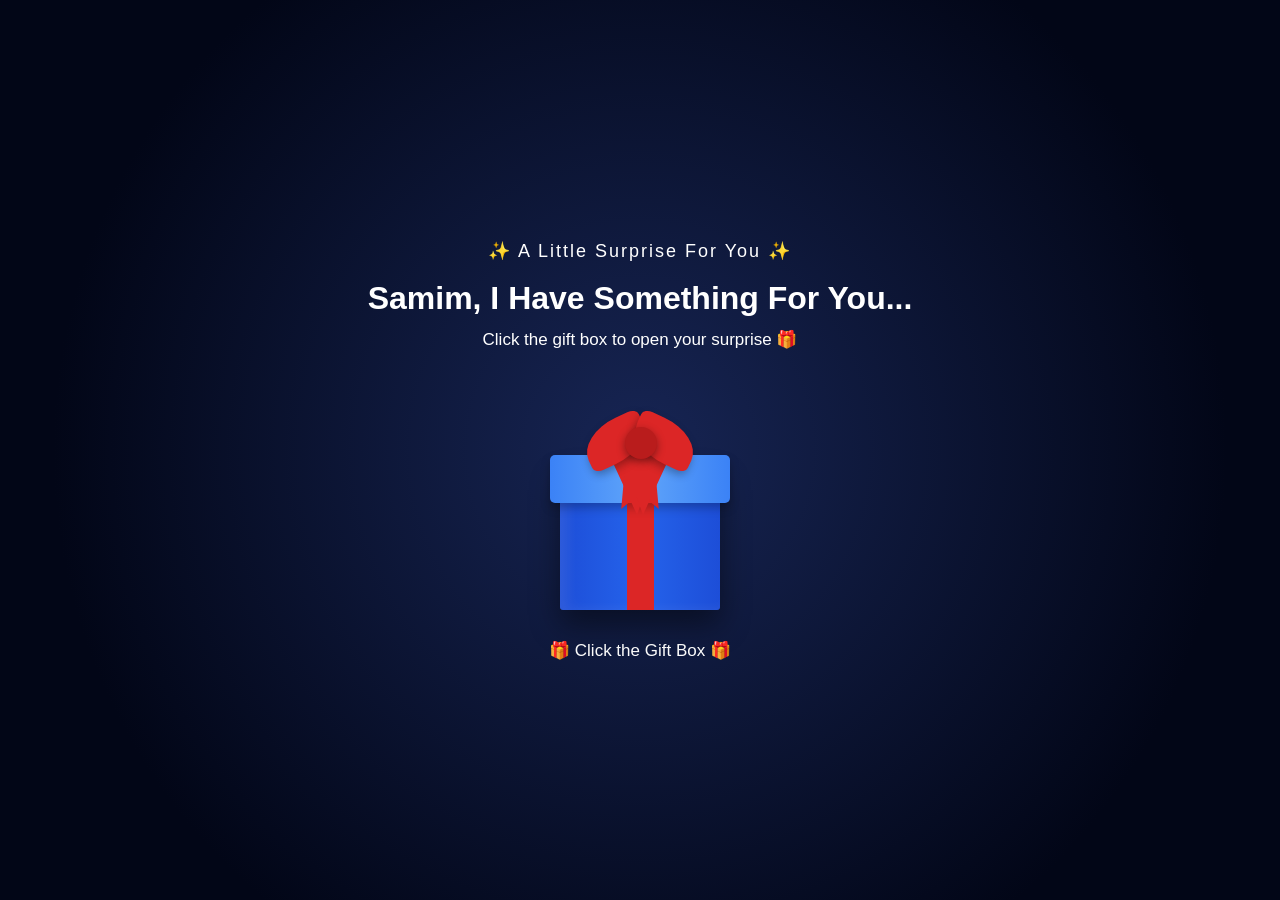
<file: index.html>
<!DOCTYPE html>
<html lang="en">
<head>
    <meta charset="UTF-8">
    <meta name="viewport" content="width=device-width, initial-scale=1.0">

    <title>Samim's Birthday Surprise 🎁</title>

    <link rel="stylesheet" href="style.css">
</head>

<body>

    <div class="container">

        <div class="small-text">
            ✨ A Little Surprise For You ✨
        </div>

        <h1>
            Samim, I Have Something For You...
        </h1>

        <p class="instruction">
            Click the gift box to open your surprise 🎁
        </p>


        <!-- GIFT BOX -->

        <div class="gift" onclick="openGift()">

            <!-- Bow -->
            <div class="bow bow-left"></div>
            <div class="bow bow-right"></div>
            <div class="bow-center"></div>

            <!-- Lid -->
            <div class="lid">
                <div class="lid-ribbon"></div>
            </div>

            <!-- Box -->
            <div class="box">
                <div class="vertical-ribbon"></div>
            </div>

        </div>


        <p class="click-text">
            🎁 Click the Gift Box 🎁
        </p>

    </div>


    <script src="script.js"></script>

</body>
</html>
</file>
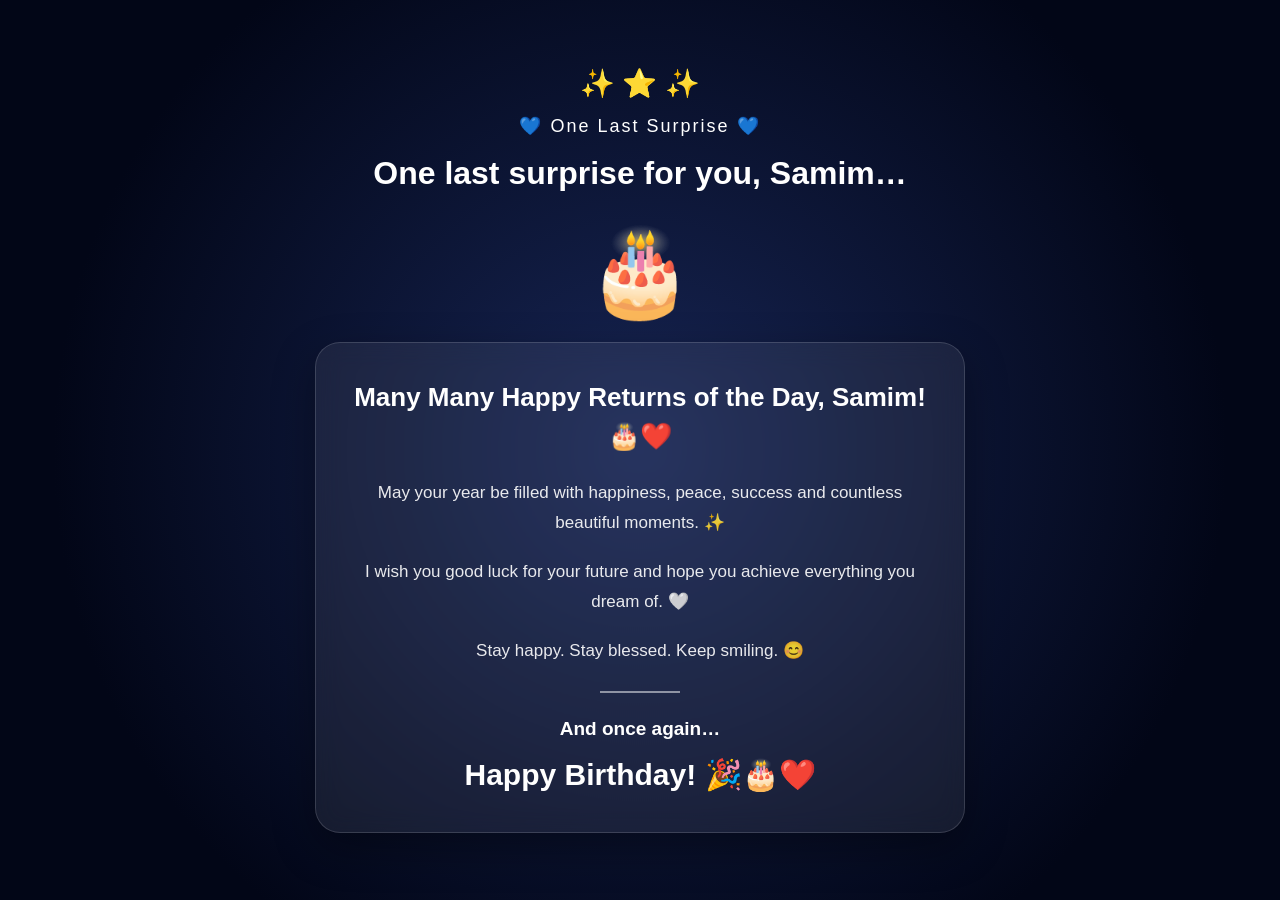
<file: final.html>
<!DOCTYPE html>
<html lang="en">
<head>
<meta charset="UTF-8">
<meta name="viewport" content="width=device-width, initial-scale=1.0">

<title>Happy Birthday Samim 🎂❤️</title>

<link rel="stylesheet" href="style.css">
</head>

<body>

<div class="container final-page">

    <div class="final-stars">✨ ⭐ ✨</div>

    <div class="small-text">
        💙 One Last Surprise 💙
    </div>

    <h1>
        One last surprise for you, Samim…
    </h1>

    <div class="birthday-cake">🎂</div>

    <div class="final-card">

        <h2>
            Many Many Happy Returns of the Day, Samim! 🎂❤️
        </h2>

        <p>
            May your year be filled with happiness, peace,
            success and countless beautiful moments. ✨
        </p>

        <p>
            I wish you good luck for your future and hope
            you achieve everything you dream of. 🤍
        </p>

        <p>
            Stay happy. Stay blessed. Keep smiling. 😊
        </p>

        <div class="final-line"></div>

        <h3>
            And once again…
        </h3>

        <h2 class="happy">
            Happy Birthday! 🎉🎂❤️
        </h2>

    </div>

</div>


<script>

/* Little celebration when final page opens */

setTimeout(function() {

    for(let i = 0; i < 25; i++) {

        const confetti = document.createElement("span");

        confetti.className = "confetti";

        confetti.innerHTML =
            ["✨","⭐","💙","🤍","🎉"][Math.floor(Math.random()*5)];

        confetti.style.left =
            Math.random() * 100 + "vw";

        confetti.style.animationDelay =
            Math.random() * 2 + "s";

        document.body.appendChild(confetti);

    }

}, 500);

</script>

</body>
</html>
</file>
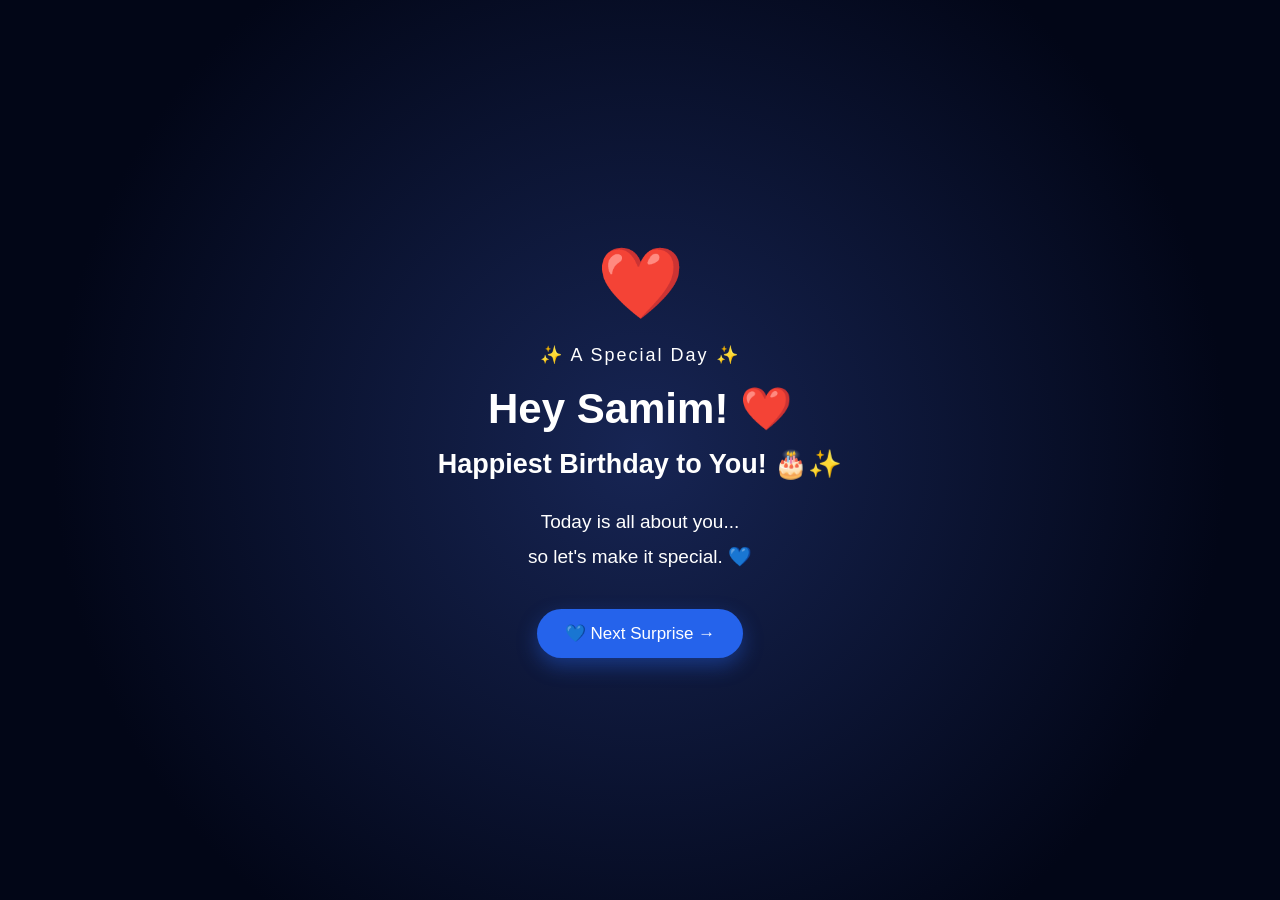
<file: page2.html>
<!DOCTYPE html>
<html lang="en">

<head>
    <meta charset="UTF-8">
    <meta name="viewport" content="width=device-width, initial-scale=1.0">

    <title>Happy Birthday Samim 🎂</title>

    <link rel="stylesheet" href="style.css">
</head>

<body>

    <div class="container page2">

        <div class="birthday-heart">
            ❤️
        </div>

        <div class="small-text">
            ✨ A Special Day ✨
        </div>

        <h1>
            Hey Samim! ❤️
        </h1>

        <h2>
            Happiest Birthday to You! 🎂✨
        </h2>

        <p class="birthday-message">
            Today is all about you...<br>
            so let's make it special. 💙
        </p>

        <button onclick="goToPage3()">
            💙 Next Surprise →
        </button>

    </div>


    <script>

        function goToPage3() {

            window.location.href = "page3.html";

        }

    </script>

</body>

</html>
</file>
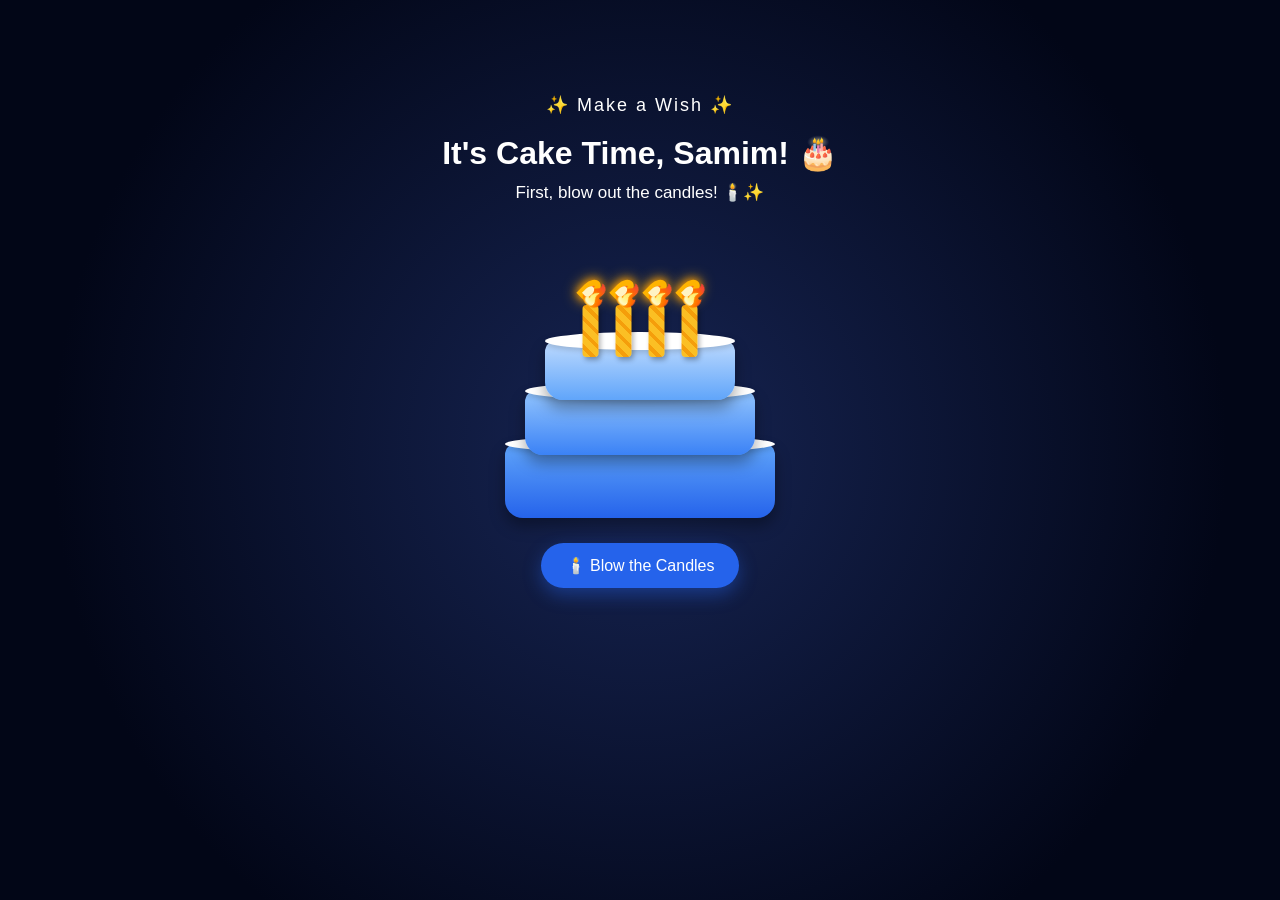
<file: page3.html>
<!DOCTYPE html>
<html lang="en">

<head>
    <meta charset="UTF-8">
    <meta name="viewport" content="width=device-width, initial-scale=1.0">

    <title>Make a Wish 🎂</title>

    <link rel="stylesheet" href="style.css">
</head>

<body>

    <div class="container page3">

        <div class="small-text">
            ✨ Make a Wish ✨
        </div>

        <h1>It's Cake Time, Samim! 🎂</h1>

        <p class="cake-instruction" id="instruction">
            First, blow out the candles! 🕯️✨
        </p>


        <!-- 3 LAYER CAKE -->

        <div class="cake-area">

            <!-- Candles -->

            <div class="candles">

                <div class="candle">
                    <div class="flame">🔥</div>
                </div>

                <div class="candle">
                    <div class="flame">🔥</div>
                </div>

                <div class="candle">
                    <div class="flame">🔥</div>
                </div>

                <div class="candle">
                    <div class="flame">🔥</div>
                </div>

            </div>


            <!-- TOP LAYER -->

            <div class="cake-layer top-layer">
                <div class="cream"></div>
            </div>


            <!-- MIDDLE LAYER -->

            <div class="cake-layer middle-layer">
                <div class="cream"></div>
            </div>


            <!-- BOTTOM LAYER -->

            <div class="cake-layer bottom-layer">
                <div class="cream"></div>
            </div>

        </div>


        <!-- BLOW BUTTON -->

        <button class="blow-button" id="blowButton" onclick="blowCandles()">
            🕯️ Blow the Candles
        </button>


        <!-- CUT BUTTON -->

        <button class="cut-button" id="cutButton" onclick="cutCake()">
            🔪 Cut the Cake
        </button>


        <!-- LETTER -->

        <div class="cake-letter" id="cakeLetter">

            <h2>💙 A Little Birthday Note 💙</h2>

            <p>
                May this birthday bring you lots of happiness,
                beautiful memories and countless reasons to smile. ✨
            </p>

            <button onclick="goToPage4()">
                🎈 Next Surprise →
            </button>

        </div>

    </div>


    <script>

        let candlesBlown = false;
        let cakeCut = false;


        // BLOW CANDLES

        function blowCandles() {

            if (candlesBlown) {
                return;
            }

            const flames =
                document.querySelectorAll(".flame");

            flames.forEach(function(flame) {

                flame.classList.add("blown");

            });


            candlesBlown = true;


            document.getElementById("instruction").innerHTML =
                "Perfect! 🎉 Now cut the cake! 🔪";


            document.getElementById("blowButton").style.display =
                "none";

            document.getElementById("cutButton").style.display =
                "inline-block";
        }


        // CUT CAKE

        function cutCake() {

            if (!candlesBlown || cakeCut) {
                return;
            }

            cakeCut = true;


            document.querySelector(".cake-area")
                .classList.add("cake-cut");


            document.getElementById("instruction").innerHTML =
                "🎉 Cake Cut! Happy Birthday Samim! 🎂💙";


            document.getElementById("cutButton").style.display =
                "none";


            setTimeout(function() {

                document
                    .getElementById("cakeLetter")
                    .classList.add("show");

            }, 800);
        }


        function goToPage4() {

            window.location.href = "page4.html";

        }

    </script>

</body>

</html>
</file>
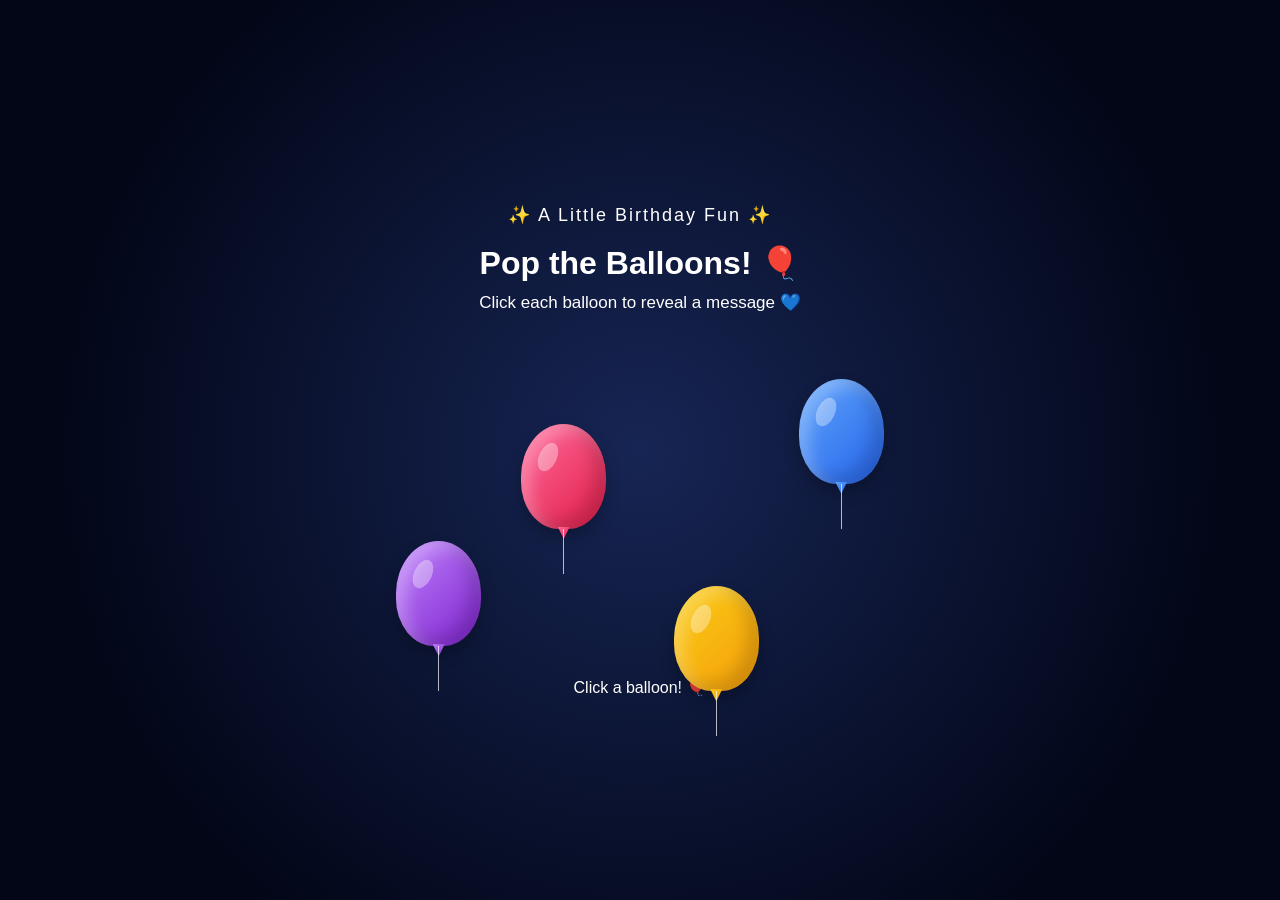
<file: page4.html>
<!DOCTYPE html>
<html lang="en">

<head>
    <meta charset="UTF-8">

    <meta name="viewport"
          content="width=device-width, initial-scale=1.0">

    <title>Birthday Balloons 🎈</title>

    <link rel="stylesheet" href="style.css">
</head>

<body>

    <div class="container page4">

        <!-- TITLE -->

        <div class="small-text">
            ✨ A Little Birthday Fun ✨
        </div>

        <h1>
            Pop the Balloons! 🎈
        </h1>

        <p id="balloonInstruction">
            Click each balloon to reveal a message 💙
        </p>


        <!-- =========================
             2 × 2 BALLOON BOX
        ========================== -->

        <div class="balloon-area">


            <!-- BALLOON 1 -->

            <div class="balloon balloon1"
                 onclick="popBalloon(this, 0)">

                <span class="balloon-shape"></span>

            </div>


            <!-- BALLOON 2 -->

            <div class="balloon balloon2"
                 onclick="popBalloon(this, 1)">

                <span class="balloon-shape"></span>

            </div>


            <!-- BALLOON 3 -->

            <div class="balloon balloon3"
                 onclick="popBalloon(this, 2)">

                <span class="balloon-shape"></span>

            </div>


            <!-- BALLOON 4 -->

            <div class="balloon balloon4"
                 onclick="popBalloon(this, 3)">

                <span class="balloon-shape"></span>

            </div>

        </div>


        <!-- =========================
             MESSAGE BOX
        ========================== -->

        <div class="balloon-message"
             id="balloonMessage">

            Click a balloon! 🎈

        </div>


        <!-- =========================
             NEXT BUTTON
        ========================== -->

        <button id="nextMemory"
                onclick="goToPage5()">

            💙 Next Memory →

        </button>

    </div>


    <!-- =========================
         JAVASCRIPT
    ========================== -->

    <script>

        let popped = 0;


        const messages = [

            "Keep smiling always! 😊",

            "Stay the same amazing person you are! 💙",

            "May all your dreams come true! ✨",

            "May you always have reasons to be happy! 🤍"

        ];


        function popBalloon(balloon, number) {


            // Prevent clicking again

            if (balloon.classList.contains("popped")) {

                return;

            }


            // Pop the balloon

            balloon.classList.add("popped");


            // Show message

            document.getElementById("balloonMessage").innerHTML =
                messages[number];


            popped++;


            // All balloons popped

            if (popped === 4) {

                document.getElementById("balloonInstruction").innerHTML =
                    "🎉 You popped them all! 🎉";


                document.getElementById("balloonMessage").innerHTML =
    "🎉 You made it through all the balloons! 🎈✨";

                document.getElementById("nextMemory")
                    .classList.add("show");

            }

        }


        // GO TO PAGE 5

        function goToPage5() {

            window.location.href = "page5.html";

        }

    </script>

</body>

</html>
</file>
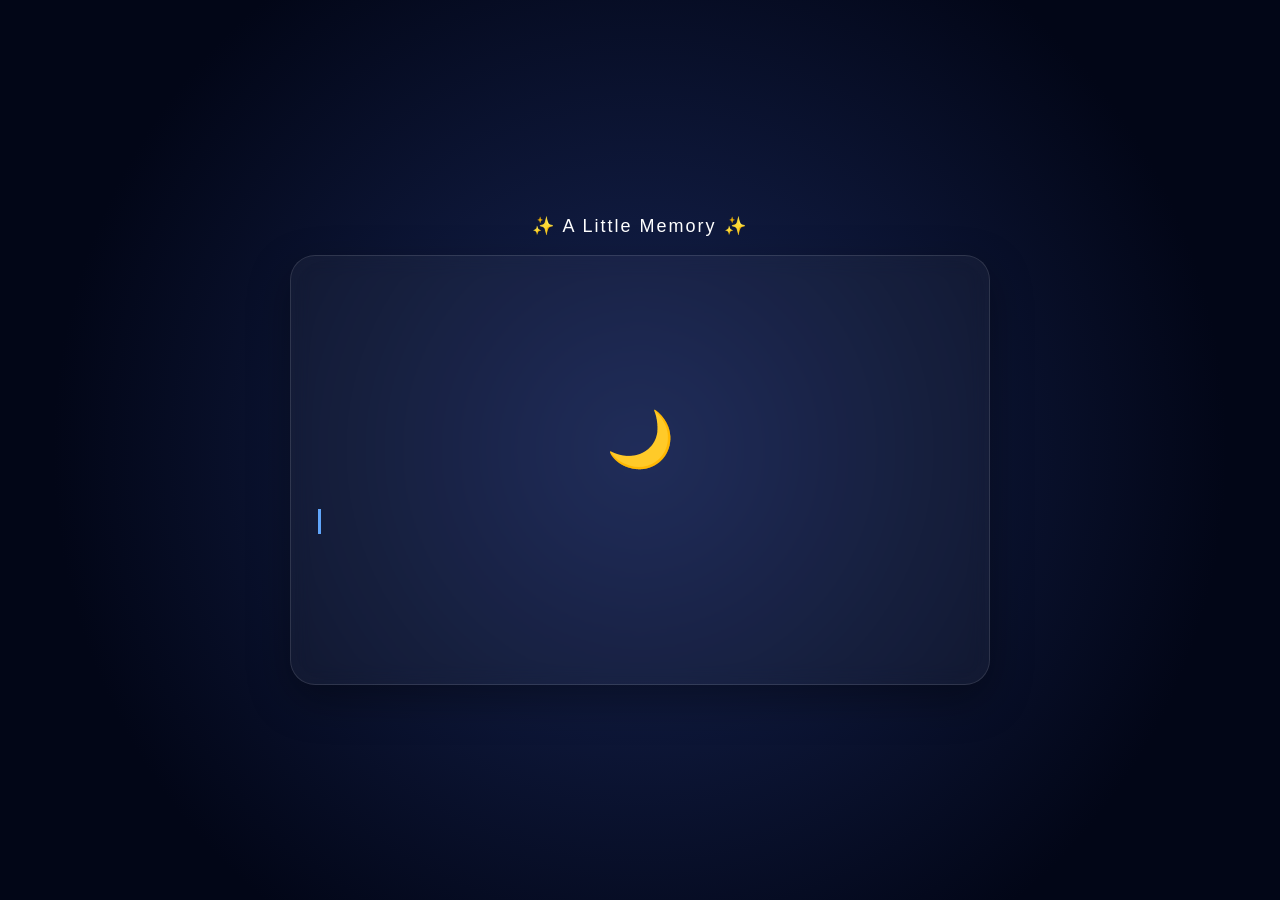
<file: page5.html>
<!DOCTYPE html>
<html lang="en">
<head>
<meta charset="UTF-8">
<meta name="viewport" content="width=device-width, initial-scale=1.0">

<title>A Little Memory ✨</title>

<link rel="stylesheet" href="style.css">
</head>

<body>

<div class="container page5">

    <div class="small-text">✨ A Little Memory ✨</div>

    <div class="writing-area">

        <div class="memory-icon">🌙</div>

        <h1 id="typingText"></h1>

        <div class="cursor"></div>

    </div>

    <button id="nextMemory" onclick="goToPage6()">
        🤍 One More Thing →
    </button>

</div>


<script>

const text = `There is one little memory I still remember...

Whenever you used to go for Namaz, you would see me while passing by... 🥹

And even after you had gone a little far... you would turn around and look at me again. ❤️

Maybe it was just a small moment for you... but somehow, it became a sweet memory for me. ✨`;


let index = 0;

const typingText = document.getElementById("typingText");
const cursor = document.querySelector(".cursor");
const nextButton = document.getElementById("nextMemory");


function typeWriter() {

    if (index < text.length) {

        typingText.innerHTML += text.charAt(index);

        index++;

        let speed = 45;

        if (text.charAt(index - 1) === ".") {
            speed = 300;
        }

        if (text.charAt(index - 1) === "\n") {
            speed = 500;
        }

        setTimeout(typeWriter, speed);

    } else {

        cursor.style.display = "none";

        setTimeout(function() {
            nextButton.classList.add("show");
        }, 800);

    }

}


setTimeout(typeWriter, 1000);


function goToPage6() {
    window.location.href = "page6.html";
}

</script>

</body>
</html>
</file>
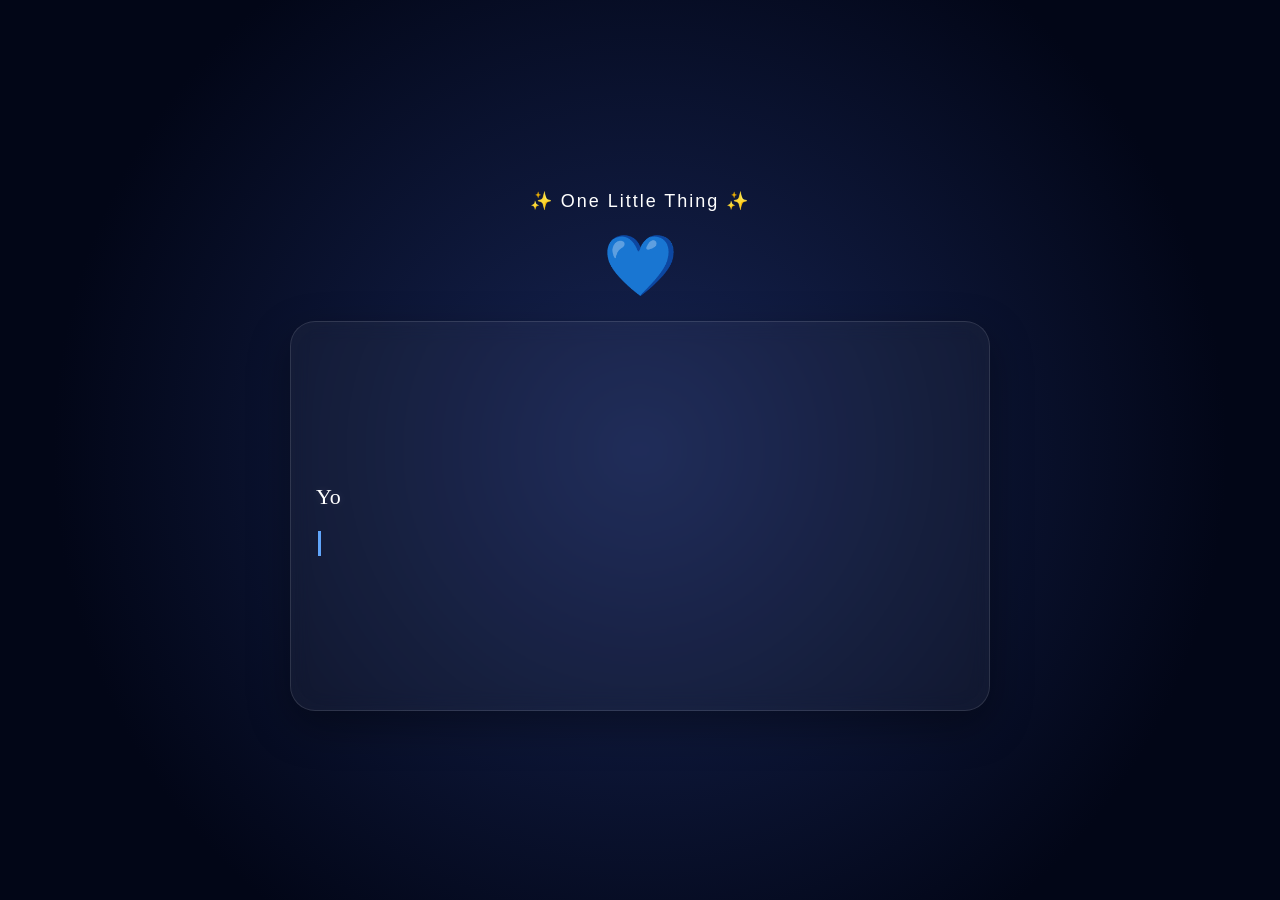
<file: page6.html>
<!DOCTYPE html>
<html lang="en">
<head>
<meta charset="UTF-8">
<meta name="viewport" content="width=device-width, initial-scale=1.0">

<title>One Thing I Like About You 💙</title>

<link rel="stylesheet" href="style.css">
</head>

<body>

<div class="container page6">

    <div class="small-text">✨ One Little Thing ✨</div>

    <div class="talk-icon">💙</div>

    <div class="writing-area page6-writing">

        <h1 id="typingText"></h1>

        <div class="cursor"></div>

    </div>

    <button id="finalButton" onclick="goToFinal()">
        ✨ Final Surprise →
    </button>

</div>


<script>

const text = `You know what I really like about you?

I like the way you talk. 🫶

Your way of talking has something that makes even ordinary conversations feel special.

I could listen to you talk for hours. 🤍`;


let index = 0;

const typingText = document.getElementById("typingText");
const cursor = document.querySelector(".cursor");
const finalButton = document.getElementById("finalButton");


function typeWriter() {

    if (index < text.length) {

        typingText.innerHTML += text.charAt(index);

        index++;

        let speed = 50;

        if (text.charAt(index - 1) === ".") {
            speed = 300;
        }

        if (text.charAt(index - 1) === "?") {
            speed = 400;
        }

        if (text.charAt(index - 1) === "\n") {
            speed = 600;
        }

        setTimeout(typeWriter, speed);

    } else {

        cursor.style.display = "none";

        setTimeout(function() {
            finalButton.classList.add("show");
        }, 900);

    }
}


setTimeout(typeWriter, 1000);


function goToFinal() {
    window.location.href = "final.html";
}

</script>

</body>
</html>
</file>
<file: style.css>
* {
    margin: 0;
    padding: 0;
    box-sizing: border-box;
}

body {
    min-height: 100vh;

    background:
        radial-gradient(
            circle at center,
            #172554,
            #020617 75%
        );

    color: white;

    font-family: Arial, sans-serif;

    overflow: hidden;
}


/* MAIN CONTAINER */

.container {
    min-height: 100vh;

    display: flex;
    flex-direction: column;

    justify-content: center;
    align-items: center;

    text-align: center;

    padding: 20px;
}


/* TEXT */

.small-text {
    font-size: 18px;
    letter-spacing: 2px;

    margin-bottom: 18px;
}

h1 {
    font-size: 32px;

    margin-bottom: 12px;
}

.instruction {
    font-size: 17px;

    margin-bottom: 50px;
}


/* =========================
       GIFT BOX
========================= */

.gift {

    position: relative;

    width: 190px;
    height: 210px;

    cursor: pointer;

    animation: float 2.5s ease-in-out infinite;
}


/* BOX */

.box {

    position: absolute;

    left: 15px;
    bottom: 0;

    width: 160px;
    height: 145px;

    background: linear-gradient(
        90deg,
        #1d4ed8,
        #2563eb 50%,
        #1d4ed8
    );

    border-radius: 3px;

    box-shadow:
        0 15px 30px rgba(0, 0, 0, 0.45),
        inset 8px 0 12px rgba(255,255,255,0.08);
}


/* LID */

.lid {

    position: absolute;

    left: 5px;
    top: 55px;

    width: 180px;
    height: 48px;

    background: linear-gradient(
        90deg,
        #3b82f6,
        #60a5fa,
        #3b82f6
    );

    border-radius: 5px;

    z-index: 4;

    box-shadow:
        0 5px 10px rgba(0,0,0,0.25);
}


/* RED RIBBON ON LID */

.lid-ribbon {

    position: absolute;

    left: 77px;
    top: 0;

    width: 27px;
    height: 48px;

    background: #dc2626;
}


/* VERTICAL RED RIBBON */

.vertical-ribbon {

    position: absolute;

    left: 67px;
    bottom: 0;

    width: 27px;
    height: 145px;

    background: #dc2626;

    z-index: 3;
}


/* =========================
          BOW
========================= */

.bow {

    position: absolute;

    top: 20px;

    width: 65px;
    height: 42px;

    background: #dc2626;

    z-index: 8;

    box-shadow:
        0 4px 8px rgba(0,0,0,0.3);
}


/* LEFT BOW */

.bow-left {

    left: 38px;

    border-radius:
        65% 15% 65% 15%;

    transform: rotate(-25deg);
}


/* RIGHT BOW */

.bow-right {

    right: 38px;

    border-radius:
        15% 65% 15% 65%;

    transform: rotate(25deg);
}


/* BOW CENTER */

.bow-center {

    position: absolute;

    top: 27px;
    left: 80px;

    width: 32px;
    height: 32px;

    background: #b91c1c;

    border-radius: 50%;

    z-index: 10;

    box-shadow:
        0 3px 8px rgba(0,0,0,0.4);
}


/* BOW TAIL LEFT */

.gift::before {

    content: "";

    position: absolute;

    top: 48px;
    left: 72px;

    width: 45px;
    height: 65px;

    background: #dc2626;

    clip-path:
        polygon(
            0 0,
            100% 0,
            75% 100%,
            50% 75%,
            25% 100%
        );

    transform: rotate(-15deg);

    z-index: 7;
}


/* BOW TAIL RIGHT */

.gift::after {

    content: "";

    position: absolute;

    top: 48px;
    right: 72px;

    width: 45px;
    height: 65px;

    background: #dc2626;

    clip-path:
        polygon(
            0 0,
            100% 0,
            75% 100%,
            50% 75%,
            25% 100%
        );

    transform: rotate(15deg);

    z-index: 7;
}


/* =========================
       BOTTOM TEXT
========================= */

.click-text {

    margin-top: 30px;

    font-size: 17px;

    animation: blink 1.5s infinite;
}


/* =========================
        GIFT FLOAT
========================= */

@keyframes float {

    0%, 100% {
        transform: translateY(0);
    }

    50% {
        transform: translateY(-10px);
    }
}


/* TEXT BLINK */

@keyframes blink {

    50% {
        opacity: 0.5;
    }
}


/* =========================
        SPARKLES
========================= */

.sparkle {

    position: absolute;

    font-size: 24px;

    pointer-events: none;

    z-index: 50;

    animation:
        sparkleMove 1.3s ease-out forwards;
}


@keyframes sparkleMove {

    0% {

        opacity: 0;

        transform:
            translate(0, 0)
            scale(0)
            rotate(0deg);
    }

    20% {

        opacity: 1;

        transform:
            translate(0, -10px)
            scale(1.3)
            rotate(45deg);
    }

    100% {

        opacity: 0;

        transform:
            translate(
                var(--x),
                var(--y)
            )
            scale(0.5)
            rotate(180deg);
    }
}


/* =========================
          MOBILE
========================= */

@media (max-width: 600px) {

    h1 {
        font-size: 25px;
    }

    .instruction {
        font-size: 15px;
    }

    .gift {
        transform: scale(0.85);
    }

}

/* =========================
        PAGE 2
========================= */

.page2 {
    animation: pageAppear 1.2s ease;
}

.birthday-heart {
    font-size: 70px;

    margin-bottom: 20px;

    animation: heartBeat 1.5s infinite;
}

.page2 h1 {
    font-size: 42px;

    margin-bottom: 15px;
}

.page2 h2 {
    font-size: 27px;

    margin-bottom: 25px;
}

.birthday-message {
    font-size: 19px;

    line-height: 1.8;

    margin-bottom: 35px;
}


/* BUTTON */

.page2 button {
    border: none;

    padding: 14px 28px;

    border-radius: 30px;

    background: #2563eb;

    color: white;

    font-size: 17px;

    cursor: pointer;

    box-shadow:
        0 8px 20px rgba(37, 99, 235, 0.4);

    transition: 0.3s;
}

.page2 button:hover {
    transform: scale(1.08);

    background: #3b82f6;
}


/* HEART ANIMATION */

@keyframes heartBeat {

    0%, 100% {
        transform: scale(1);
    }

    50% {
        transform: scale(1.2);
    }
}


/* PAGE APPEAR */

@keyframes pageAppear {

    from {
        opacity: 0;
        transform: scale(0.9);
    }

    to {
        opacity: 1;
        transform: scale(1);
    }
}


/* MOBILE */

@media (max-width: 600px) {

    .page2 h1 {
        font-size: 32px;
    }

    .page2 h2 {
        font-size: 22px;
    }

    .birthday-message {
        font-size: 17px;
    }

}

/* =========================
        PAGE 3
========================= */

.page3 h1 {
    font-size: 32px;
    margin-bottom: 12px;
}

.cake-instruction {
    font-size: 17px;
    margin-bottom: 35px;
}


/* CAKE AREA */

.cake-area {
    position: relative;

    width: 280px;
    height: 230px;

    cursor: pointer;

    margin: 10px auto;
}


/* CAKE */

.cake {
    position: absolute;

    bottom: 20px;
    left: 40px;

    width: 200px;
    height: 120px;

    transition: 0.6s;
}


/* CAKE BODY */

.cake-body {
    width: 200px;
    height: 90px;

    background: linear-gradient(
        180deg,
        #60a5fa,
        #2563eb
    );

    border-radius: 15px 15px 25px 25px;

    display: flex;

    align-items: center;
    justify-content: center;

    font-size: 65px;

    box-shadow:
        0 12px 25px rgba(0,0,0,0.4);
}


/* CREAM */

.cream-top {
    position: absolute;

    top: -8px;
    left: 0;

    width: 200px;
    height: 30px;

    background: white;

    border-radius: 50%;

    z-index: 2;

    box-shadow:
        0 3px 8px rgba(0,0,0,0.2);
}


/* CANDLES */

.candles {
    position: absolute;

    top: 10px;
    left: 65px;

    width: 150px;

    display: flex;

    justify-content: space-between;

    z-index: 5;
}

.candle {
    width: 15px;
    height: 55px;

    background: #fbbf24;

    border-radius: 5px;

    box-shadow:
        inset 3px 0 5px rgba(255,255,255,0.4);
}


/* FLAMES */

.flame {
    position: relative;

    top: -32px;
    left: -5px;

    font-size: 25px;

    transition: 0.4s;
}


/* CAKE CLICK TEXT */

.cake-click {
    font-size: 16px;

    margin-top: 5px;

    animation: blink 1.5s infinite;
}


/* CAKE CUT */

.cake-cut {
    transform:
        scale(1.08)
        rotate(-2deg);
}


/* LETTER */

.cake-letter {

    width: min(90%, 500px);

    margin-top: 20px;

    padding: 25px;

    background: rgba(255,255,255,0.08);

    border: 1px solid rgba(255,255,255,0.15);

    border-radius: 20px;

    backdrop-filter: blur(10px);

    opacity: 0;

    transform: translateY(20px);

    pointer-events: none;

    transition: 0.8s;
}

.cake-letter.show {

    opacity: 1;

    transform: translateY(0);

    pointer-events: auto;
}

.cake-letter h2 {
    margin-bottom: 12px;

    font-size: 22px;
}

.cake-letter p {
    line-height: 1.7;

    font-size: 16px;

    margin-bottom: 18px;
}


/* BUTTON */

.cake-letter button {

    border: none;

    padding: 12px 24px;

    border-radius: 25px;

    background: #2563eb;

    color: white;

    font-size: 16px;

    cursor: pointer;

    transition: 0.3s;
}

.cake-letter button:hover {
    transform: scale(1.08);
}


/* MOBILE */

@media (max-width: 600px) {

    .page3 h1 {
        font-size: 26px;
    }

    .cake-area {
        transform: scale(0.85);

        margin-top: -10px;
    }

    .cake-letter {
        margin-top: -15px;
    }

}

/* =========================
      3 LAYER CAKE
========================= */

.page3 h1 {
    font-size: 32px;
    margin-bottom: 10px;
}

.cake-instruction {
    font-size: 17px;
    margin-bottom: 20px;
}


/* CAKE AREA */

.cake-area {
    position: relative;

    width: 330px;
    height: 310px;

    margin: 0 auto 10px;

    transition: 0.7s;
}


/* =========================
        CAKE LAYERS
========================= */

.cake-layer {
    position: absolute;

    left: 50%;

    transform: translateX(-50%);

    border-radius: 12px 12px 18px 18px;

    box-shadow:
        0 8px 15px rgba(0,0,0,0.35);
}


/* BOTTOM */

.bottom-layer {
    bottom: 15px;

    width: 270px;
    height: 75px;

    background: linear-gradient(
        180deg,
        #60a5fa,
        #2563eb
    );

    z-index: 1;
}


/* MIDDLE */

.middle-layer {
    bottom: 78px;

    width: 230px;
    height: 65px;

    background: linear-gradient(
        180deg,
        #93c5fd,
        #3b82f6
    );

    z-index: 2;
}


/* TOP */

.top-layer {
    bottom: 133px;

    width: 190px;
    height: 60px;

    background: linear-gradient(
        180deg,
        #bfdbfe,
        #60a5fa
    );

    z-index: 3;
}


/* CREAM ON EACH LAYER */

.cream {
    position: absolute;

    top: -8px;
    left: 0;

    width: 100%;
    height: 18px;

    background: white;

    border-radius: 50%;

    box-shadow:
        0 3px 5px rgba(0,0,0,0.15);
}




/* =========================
       CANDLES - FIXED
========================= */

.candles {
    position: absolute;

    /* Put candles directly on top layer */
    top: 82px;
    left: 50%;

    transform: translateX(-50%);

    width: 115px;

    display: flex;
    justify-content: space-between;
    align-items: flex-end;

    z-index: 10;
}


/* INDIVIDUAL CANDLE */

.candle {
    position: relative;

    width: 16px;
    height: 52px;

    background: repeating-linear-gradient(
        45deg,
        #fbbf24 0px,
        #fbbf24 6px,
        #f59e0b 6px,
        #f59e0b 10px
    );

    border-radius: 4px;

    box-shadow:
        2px 3px 5px rgba(0,0,0,0.3);
}


/* SMALL WICK */

.candle::before {
    content: "";

    position: absolute;

    top: -6px;
    left: 6px;

    width: 3px;
    height: 7px;

    background: #222;

    border-radius: 2px;
}


/* FLAME */

.flame {
    position: absolute;

    top: -34px;
    left: 50%;

    transform: translateX(-50%);

    font-size: 24px;

    line-height: 1;

    transition:
        opacity 0.5s,
        transform 0.5s;
}


/* BLOWN FLAME */

.flame.blown {
    opacity: 0;

    transform:
        translateX(-50%)
        translateY(-15px)
        scale(0);
}


/* =========================
       REAL CANDLE FLAME
========================= */

.flame {
    position: absolute;

    width: 16px;
    height: 24px;

    left: 50%;
    top: -27px;

    transform: translateX(-50%) rotate(45deg);

    background: #ffb300;

    border-radius: 50% 50% 50% 0;

    box-shadow:
        0 0 8px #ff9800,
        0 0 15px #ffb300;

    animation: flameMove 0.5s ease-in-out infinite alternate;

    transition:
        opacity 0.4s,
        transform 0.4s;
}


/* INNER PART OF FLAME */

.flame::after {

    content: "";

    position: absolute;

    width: 8px;
    height: 12px;

    left: 4px;
    top: 8px;

    background: #fff3c4;

    border-radius: 50% 50% 50% 0;
}


/* FLAME MOVEMENT */

@keyframes flameMove {

    from {
        transform:
            translateX(-50%)
            rotate(40deg)
            scale(1);
    }

    to {
        transform:
            translateX(-50%)
            rotate(50deg)
            scale(1.08);
    }
}


/* AFTER BLOWING */

.flame.blown {

    opacity: 0;

    transform:
        translateX(-50%)
        translateY(-20px)
        rotate(45deg)
        scale(0);
}


/* BLOWN */

.flame.blown {

    opacity: 0;

    transform:
        translateY(-20px)
        scale(0);
}


/* =========================
       BLOW BUTTON
========================= */

.blow-button,
.cut-button {

    border: none;

    padding: 13px 25px;

    border-radius: 30px;

    background: #2563eb;

    color: white;

    font-size: 16px;

    cursor: pointer;

    box-shadow:
        0 7px 18px rgba(37,99,235,0.4);

    transition: 0.3s;
}


.blow-button:hover,
.cut-button:hover {

    transform: scale(1.07);

    background: #3b82f6;
}


/* CUT BUTTON HIDDEN */

.cut-button {

    display: none;
}


/* =========================
        CAKE CUT
========================= */

.cake-cut {

    transform:
        scale(1.08)
        rotate(-2deg);
}


/* =========================
          LETTER
========================= */

.cake-letter {

    width: min(90%, 500px);

    margin-top: 18px;

    padding: 22px;

    background: rgba(255,255,255,0.08);

    border: 1px solid rgba(255,255,255,0.15);

    border-radius: 20px;

    backdrop-filter: blur(10px);

    opacity: 0;

    transform: translateY(20px);

    pointer-events: none;

    transition: 0.8s;
}


.cake-letter.show {

    opacity: 1;

    transform: translateY(0);

    pointer-events: auto;
}


.cake-letter h2 {
    margin-bottom: 12px;
}


.cake-letter p {

    line-height: 1.7;

    margin-bottom: 18px;
}


.cake-letter button {

    border: none;

    padding: 12px 24px;

    border-radius: 25px;

    background: #2563eb;

    color: white;

    font-size: 16px;

    cursor: pointer;
}


/* MOBILE */

@media (max-width: 600px) {

    .page3 h1 {
        font-size: 26px;
    }

    .cake-area {
        transform: scale(0.82);

        margin-top: -20px;

        margin-bottom: -35px;
    }

}

/* =========================
        PAGE 4
========================= */

.page4 h1 {
    font-size: 32px;
    margin-bottom: 10px;
}

.page4 > p {
    font-size: 17px;
    margin-bottom: 25px;
}


/* BALLOON AREA */

.balloon-area {
    position: relative;

    width: 350px;
    height: 300px;

    margin: 0 auto;
}


/* BALLOONS */

.balloon {
    position: absolute;

    font-size: 75px;

    cursor: pointer;

    transition: 0.4s;

    user-select: none;

    animation: balloonFloat 2s ease-in-out infinite;
}


/* POSITIONS */

.balloon1 {
    left: 20px;
    top: 50px;
}

.balloon2 {
    left: 105px;
    top: 5px;

    animation-delay: 0.3s;
}

.balloon3 {
    right: 105px;
    top: 5px;

    animation-delay: 0.6s;
}

.balloon4 {
    right: 20px;
    top: 50px;

    animation-delay: 0.9s;
}


/* HOVER */

.balloon:hover {
    transform: scale(1.15);
}


/* POP */

.balloon.popped {

    animation: balloonPop 0.5s forwards;

    pointer-events: none;
}


@keyframes balloonPop {

    0% {
        transform: scale(1);
        opacity: 1;
    }

    50% {
        transform: scale(1.5);
        opacity: 0.8;
    }

    100% {
        transform: scale(0);
        opacity: 0;
    }
}


/* FLOAT */

@keyframes balloonFloat {

    0%, 100% {
        transform: translateY(0);
    }

    50% {
        transform: translateY(-12px);
    }
}


/* =========================
       PAGE 4 BALLOONS
========================= */

.balloon-area {

    width: 360px;
    height: 300px;

    margin: 20px auto;

    display: grid;

    grid-template-columns: 1fr 1fr;
    grid-template-rows: 1fr 1fr;

    gap: 25px;

    justify-items: center;
    align-items: center;
}


/* BALLOON */

.balloon {

    position: relative;

    width: 115px;
    height: 135px;

    cursor: pointer;

    display: flex;
    justify-content: center;
    align-items: center;

    transition: 0.3s;
}


/* BALLOON BODY */

.balloon-shape {

    position: relative;

    display: block;

    width: 85px;
    height: 105px;

    border-radius: 50% 50% 45% 45%;

    box-shadow:
        inset -12px -8px 15px rgba(0,0,0,0.15),
        inset 10px 8px 15px rgba(255,255,255,0.25),
        0 8px 15px rgba(0,0,0,0.25);

    transition: 0.3s;
}


/* BALLOON HIGHLIGHT */

.balloon-shape::before {

    content: "";

    position: absolute;

    width: 18px;
    height: 30px;

    top: 18px;
    left: 18px;

    background: rgba(255,255,255,0.35);

    border-radius: 50%;

    transform: rotate(25deg);
}


/* BALLOON KNOT */

.balloon-shape::after {

    content: "";

    position: absolute;

    bottom: -10px;
    left: 50%;

    transform: translateX(-50%);

    width: 12px;
    height: 12px;

    background: inherit;

    clip-path: polygon(
        0 0,
        100% 0,
        50% 100%
    );
}


/* STRINGS */

.balloon::after {

    content: "";

    position: absolute;

    width: 1px;
    height: 45px;

    bottom: -30px;

    background: rgba(255,255,255,0.7);
}


/* =========================
       COLORS
========================= */

.balloon1 .balloon-shape {
    background: linear-gradient(
        135deg,
        #ff6b9d,
        #e11d48
    );
}

.balloon2 .balloon-shape {
    background: linear-gradient(
        135deg,
        #60a5fa,
        #2563eb
    );
}

.balloon3 .balloon-shape {
    background: linear-gradient(
        135deg,
        #c084fc,
        #7e22ce
    );
}

.balloon4 .balloon-shape {
    background: linear-gradient(
        135deg,
        #facc15,
        #f59e0b
    );
}


/* HOVER */

.balloon:hover {

    transform: scale(1.08);
}


/* =========================
          POP
========================= */

.balloon.popped {

    animation: balloonPop 0.5s forwards;

    pointer-events: none;
}


@keyframes balloonPop {

    0% {
        transform: scale(1);
        opacity: 1;
    }

    40% {
        transform: scale(1.25);
        opacity: 0.9;
    }

    70% {
        transform: scale(0.7);
        opacity: 0.5;
    }

    100% {
        transform: scale(0);
        opacity: 0;
    }
}


/* =========================
          MOBILE
========================= */

@media (max-width: 600px) {

    .balloon-area {

        width: 320px;
        height: 290px;

        gap: 15px;
    }

    .balloon {

        transform: scale(0.9);
    }

}

/* Bigger and lower Next Memory button */

#nextMemory {
    margin-top: 35px;

    padding: 16px 38px;

    font-size: 19px;

    border-radius: 35px;

    min-width: 210px;

    box-shadow:
        0 8px 22px rgba(37, 99, 235, 0.45);

    transition: 0.3s;
}

#nextMemory:hover {
    transform: scale(1.08);
}

/* PAGE 5 - LIVE WRITING EFFECT */

.page5 {
    animation: pageAppear 1s ease;
}

.writing-area {
    width: min(90%, 700px);
    min-height: 430px;

    display: flex;
    flex-direction: column;
    justify-content: center;
    align-items: center;

    padding: 35px 25px;

    background: rgba(255,255,255,.04);

    border-radius: 25px;

    border: 1px solid rgba(255,255,255,.12);

    box-shadow:
        0 15px 40px rgba(0,0,0,.35),
        inset 0 0 30px rgba(255,255,255,.02);

    backdrop-filter: blur(10px);
}

.memory-icon {
    font-size: 55px;
    margin-bottom: 25px;

    animation: moonFloat 3s ease-in-out infinite;
}

.writing-area h1 {
    width: 100%;

    font-family: "Segoe Print",
                 "Comic Sans MS",
                 cursive;

    font-size: 22px;

    font-weight: 400;

    line-height: 2;

    color: white;

    text-align: left;

    white-space: pre-wrap;

    text-shadow:
        0 0 8px rgba(255,255,255,.15);
}


/* blinking writing cursor */

.cursor {
    width: 3px;
    height: 25px;

    background: #60a5fa;

    align-self: flex-start;

    margin-left: 2px;

    animation: cursorBlink .7s infinite;
}


/* Next button */

#nextMemory {
    display: none;

    margin-top: 30px;

    border: none;

    padding: 15px 32px;

    border-radius: 30px;

    background: #2563eb;

    color: white;

    font-size: 17px;

    cursor: pointer;

    box-shadow:
        0 8px 20px rgba(37,99,235,.4);
}

#nextMemory.show {
    display: inline-block;

    animation: buttonAppear .8s ease;
}


@keyframes cursorBlink {

    0%, 45% {
        opacity: 1;
    }

    50%, 100% {
        opacity: 0;
    }

}


@keyframes moonFloat {

    0%,100% {
        transform: translateY(0);
    }

    50% {
        transform: translateY(-8px);
    }

}


@keyframes buttonAppear {

    from {
        opacity: 0;
        transform: translateY(15px);
    }

    to {
        opacity: 1;
        transform: translateY(0);
    }

}


@media(max-width:600px) {

    .writing-area {
        min-height: 430px;
        padding: 30px 20px;
    }

    .writing-area h1 {
        font-size: 16px;
        line-height: 2;
    }

    .memory-icon {
        font-size: 45px;
    }

}

/* PAGE 6 */

.page6 {
    animation: pageAppear 1s ease;
}

.talk-icon {
    font-size: 60px;
    margin-bottom: 20px;
    animation: heartFloat 2.5s ease-in-out infinite;
}

.page6-writing {
    min-height: 390px;
}

.page6-writing h1 {
    font-family: "Segoe Print",
                 "Comic Sans MS",
                 cursive;

    font-size: 22px;
    font-weight: 400;
    line-height: 2;

    color: white;
    text-align: left;

    white-space: pre-wrap;

    text-shadow:
        0 0 8px rgba(255,255,255,.15);
}

.page6 .cursor {
    align-self: flex-start;
}

#finalButton {
    display: none;

    margin-top: 30px;

    border: none;
    padding: 16px 35px;

    border-radius: 30px;

    background: #2563eb;
    color: white;

    font-size: 18px;

    cursor: pointer;

    box-shadow:
        0 8px 22px rgba(37,99,235,.45);

    transition: .3s;
}

#finalButton.show {
    display: inline-block;
    animation: buttonAppear .8s ease;
}

#finalButton:hover {
    transform: scale(1.08);
    background: #3b82f6;
}

@keyframes heartFloat {

    0%,100% {
        transform: translateY(0);
    }

    50% {
        transform: translateY(-9px);
    }

}

@media(max-width:600px) {

    .talk-icon {
        font-size: 48px;
    }

    .page6-writing {
        min-height: 400px;
    }

    .page6-writing h1 {
        font-size: 16px;
        line-height: 2;
    }

}

/* =========================
   FINAL BIRTHDAY PAGE
========================= */

.final-page {
    animation: finalAppear 1.5s ease;
    padding-top: 30px;
    padding-bottom: 30px;
}

.final-stars {
    font-size: 28px;
    margin-bottom: 15px;
    animation: starsGlow 2s infinite;
}

.final-page h1 {
    font-size: 32px;
    margin-bottom: 20px;
}

.birthday-cake {
    font-size: 85px;
    margin: 10px 0 20px;

    animation: cakeBounce 2s ease-in-out infinite;
}

.final-card {
    width: min(90%, 650px);

    padding: 35px 30px;

    background: rgba(255,255,255,.07);

    border: 1px solid rgba(255,255,255,.15);

    border-radius: 25px;

    backdrop-filter: blur(12px);

    box-shadow:
        0 15px 40px rgba(0,0,0,.35);

    animation: cardAppear 1.5s ease;
}

.final-card h2 {
    font-size: 26px;
    line-height: 1.5;
    margin-bottom: 22px;
}

.final-card p {
    font-size: 17px;
    line-height: 1.8;
    margin-bottom: 18px;

    color: rgba(255,255,255,.9);
}

.final-line {
    width: 80px;
    height: 2px;

    background: rgba(255,255,255,.5);

    margin: 25px auto;
}

.final-card h3 {
    font-size: 19px;
    margin-bottom: 12px;
}

.final-card .happy {
    font-size: 30px;
    margin-bottom: 0;

    animation: happyGlow 1.8s ease-in-out infinite;
}


/* Animations */

@keyframes finalAppear {

    from {
        opacity: 0;
        transform: scale(.9);
    }

    to {
        opacity: 1;
        transform: scale(1);
    }

}

@keyframes cardAppear {

    from {
        opacity: 0;
        transform: translateY(30px);
    }

    to {
        opacity: 1;
        transform: translateY(0);
    }

}

@keyframes cakeBounce {

    0%,100% {
        transform: translateY(0);
    }

    50% {
        transform: translateY(-10px);
    }

}

@keyframes starsGlow {

    0%,100% {
        opacity: .7;
        transform: scale(1);
    }

    50% {
        opacity: 1;
        transform: scale(1.12);
    }

}

@keyframes happyGlow {

    0%,100% {
        transform: scale(1);
    }

    50% {
        transform: scale(1.05);
    }

}


/* Celebration */

.confetti {
    position: fixed;

    top: -30px;

    font-size: 22px;

    pointer-events: none;

    z-index: 100;

    animation: confettiFall 4s linear forwards;
}

@keyframes confettiFall {

    0% {
        transform:
            translateY(0)
            rotate(0deg);

        opacity: 1;
    }

    100% {
        transform:
            translateY(110vh)
            rotate(360deg);

        opacity: 0;
    }

}


/* Mobile */

@media(max-width:600px) {

    .final-page h1 {
        font-size: 25px;
    }

    .birthday-cake {
        font-size: 70px;
    }

    .final-card {
        padding: 28px 20px;
    }

    .final-card h2 {
        font-size: 21px;
    }

    .final-card p {
        font-size: 15px;
        line-height: 1.7;
    }

    .final-card .happy {
        font-size: 25px;
    }

}
</file>
